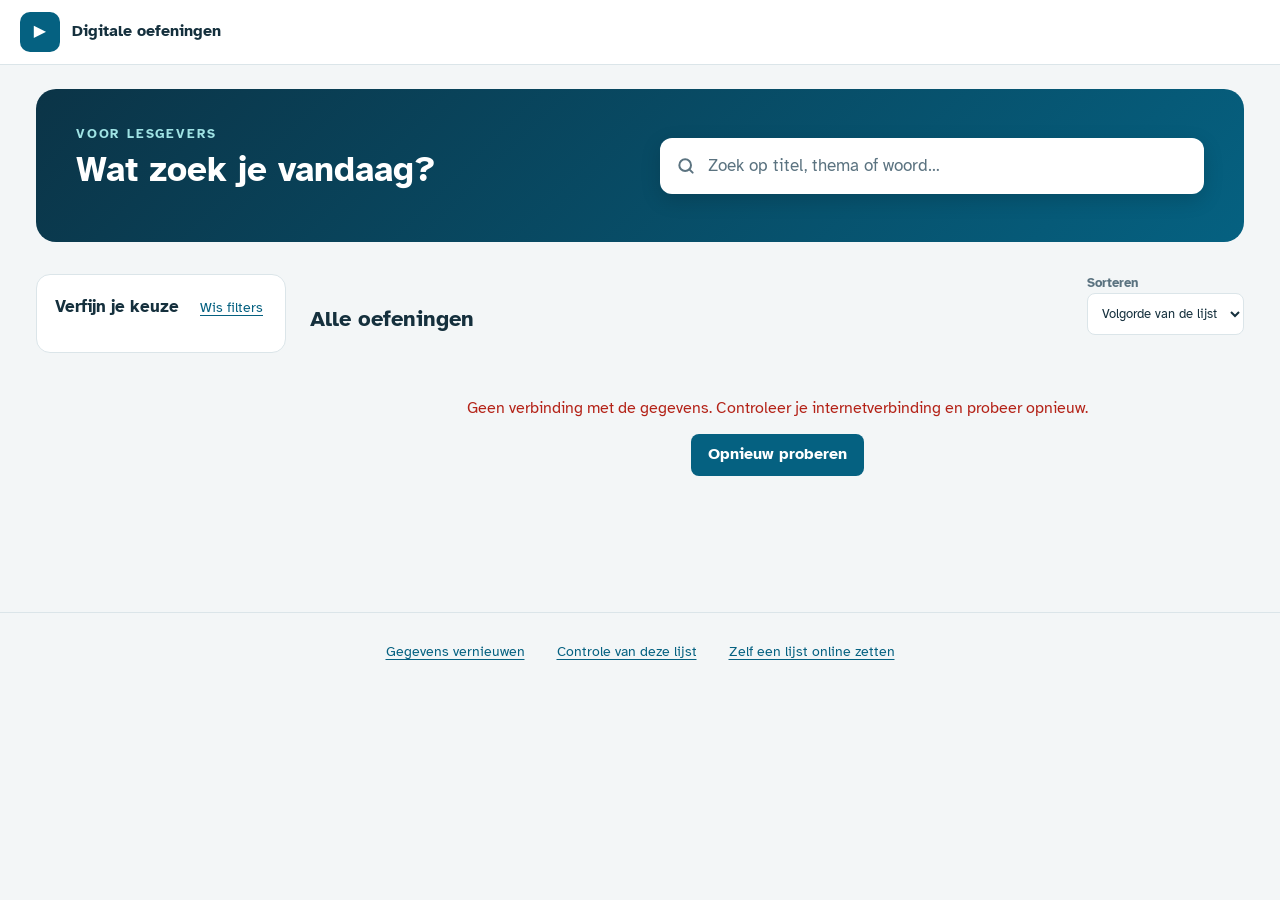
<file: index.html>
<!DOCTYPE html>
<html lang="nl">
<head>
    <meta charset="UTF-8">
    <meta name="viewport" content="width=device-width, initial-scale=1.0">
    <!-- Niet tonen in zoekmachines. (Dit houdt mensen niet tegen; daarvoor dient de login.) -->
    <meta name="robots" content="noindex, nofollow">
    <title>Digitale oefeningen</title>
    <link rel="preconnect" href="https://fonts.googleapis.com">
    <link rel="preconnect" href="https://fonts.gstatic.com" crossorigin>
    <link rel="stylesheet" href="https://fonts.googleapis.com/css2?family=Atkinson+Hyperlegible:wght@400;700&display=swap">
    <link rel="stylesheet" href="css/stijl.css">
    <!-- Alle code staat in js/. "type=module" laat de bestanden elkaar importeren. -->
    <script type="module" src="js/lesgevers.js"></script>
</head>
<body class="lesgevers">

    <header class="bovenbalk">
        <div class="merk">
            <span class="merk-logo" aria-hidden="true">▶</span>
            <div>
                <p class="merk-titel" id="site-titel">Digitale oefeningen</p>
                <p class="merk-ondertitel" id="site-ondertitel"></p>
            </div>
        </div>
        <div class="gebruiker" id="gebruiker" hidden>
            <span id="gebruiker-naam"></span>
            <button type="button" class="knop knop-licht" id="uitloggen">Uitloggen</button>
        </div>
    </header>

    <main class="pagina">

        <section class="hero" aria-labelledby="hero-titel">
            <div class="hero-tekst">
                <p class="hero-boventitel">Voor lesgevers</p>
                <h1 id="hero-titel">Wat zoek je vandaag?</h1>
                <div class="snelkeuze" id="snelkeuze" aria-label="Snelkeuze"></div>
            </div>
            <div class="zoekveld">
                <label for="zoek" class="verborgen">Zoeken</label>
                <span class="zoek-icoon" aria-hidden="true"></span>
                <input type="search" id="zoek" placeholder="Zoek op titel, thema of woord…" autocomplete="off">
            </div>
        </section>

        <nav class="collecties" id="collecties" aria-label="Collecties"></nav>

        <div class="inhoud">
            <aside class="zijbalk" id="zijbalk" aria-labelledby="filters-titel">
                <div class="zijbalk-kop">
                    <h2 id="filters-titel">Verfijn je keuze</h2>
                    <button type="button" class="tekstknop" id="wis-filters">Wis filters</button>
                </div>
                <div id="filters"></div>
            </aside>

            <section class="resultaten" aria-labelledby="resultaten-titel">
                <div class="resultaten-kop">
                    <div>
                        <p class="aantal" id="aantal" aria-live="polite"></p>
                        <h2 id="resultaten-titel">Alle oefeningen</h2>
                    </div>
                    <div class="resultaten-acties">
                        <button type="button" class="knop knop-licht filters-knop" id="filters-knop" aria-controls="zijbalk" aria-expanded="false">Filters</button>
                        <label class="sorteer">
                            <span>Sorteren</span>
                            <select id="sorteer">
                                <option value="lijst">Volgorde van de lijst</option>
                                <option value="az">Titel A–Z</option>
                                <option value="za">Titel Z–A</option>
                            </select>
                        </label>
                    </div>
                </div>

                <div class="status" id="status" role="status"></div>
                <div class="raster" id="kaarten"></div>
                <div class="meer" id="meer"></div>
            </section>
        </div>
    </main>

    <footer class="voet">
        <button type="button" class="tekstknop" id="vernieuw-knop">Gegevens vernieuwen</button>
        <button type="button" class="tekstknop" id="controle-knop">Controle van deze lijst</button>
        <a class="tekstknop" href="aanmelden/">Zelf een lijst online zetten</a>
    </footer>

    <!-- Venster met de meldingen van de controle (voor wie de lijst bijhoudt) -->
    <dialog class="venster controlevenster" id="controlevenster" aria-labelledby="controle-titel">
        <div class="venster-kop">
            <h2 id="controle-titel">Controle van deze lijst</h2>
            <button type="button" class="knop-icoon" id="controle-sluit" aria-label="Sluiten"></button>
        </div>
        <div class="controle-inhoud" id="controle-inhoud"></div>
    </dialog>

    <!-- Venster om een video, audio of e-learning af te spelen -->
    <dialog class="venster spelervenster" id="spelervenster" aria-labelledby="speler-titel">
        <div class="venster-kop">
            <h2 id="speler-titel"></h2>
            <button type="button" class="knop-icoon" id="speler-sluit" aria-label="Sluiten"></button>
        </div>
        <div class="speler-kader" id="speler-kader">
            <div id="speler"></div>
        </div>
        <div class="speler-knoppen">
            <button type="button" class="knop knop-licht" id="speler-scherm">Volledig scherm</button>
            <a class="knop knop-licht" id="speler-open" target="_blank" rel="noopener" hidden>Open in nieuw venster</a>
            <button type="button" class="knop knop-deel-tekst" id="speler-deel" hidden>Deel met cursisten</button>
        </div>
    </dialog>

</body>
</html>
</file>
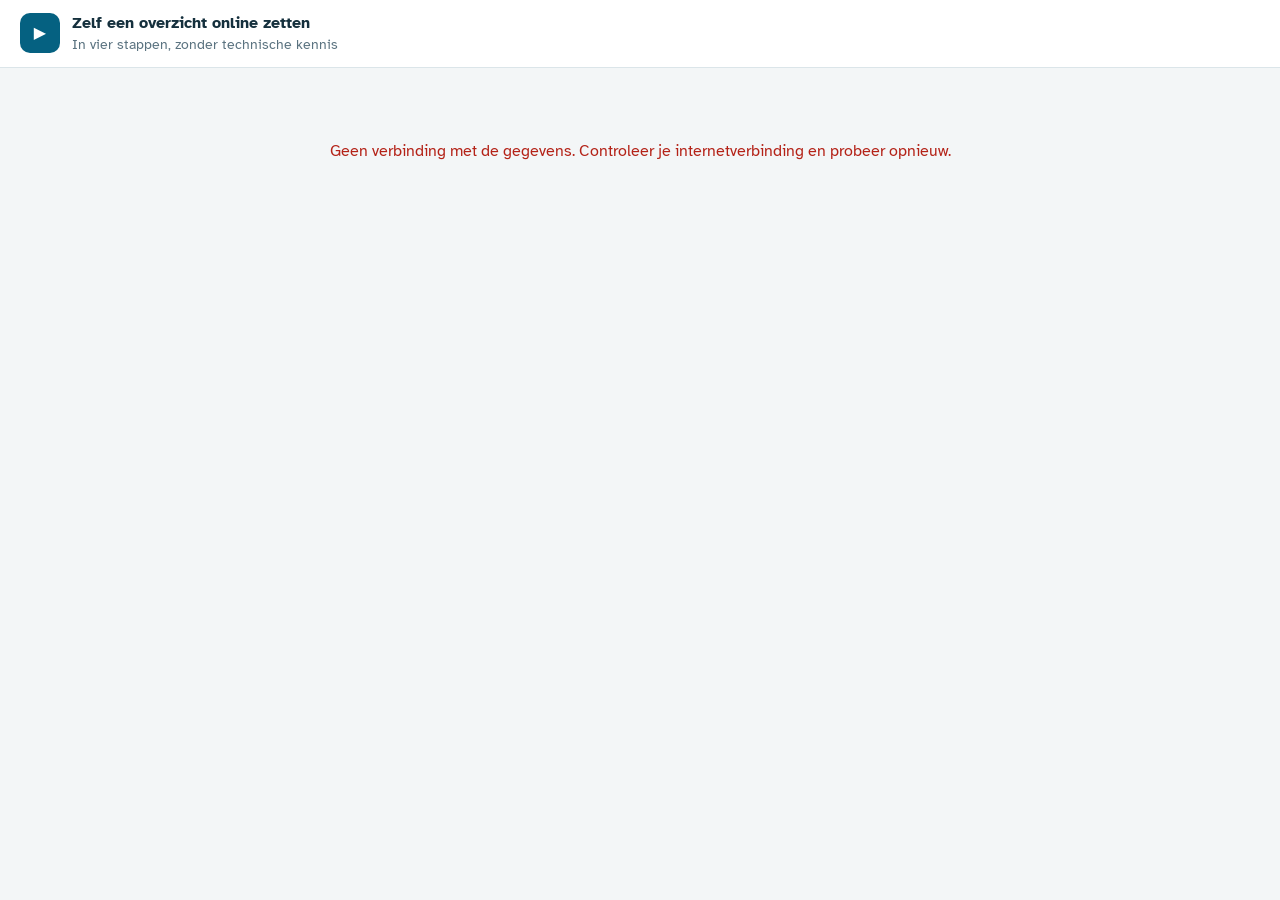
<file: aanmelden/index.html>
<!DOCTYPE html>
<html lang="nl">
<head>
    <meta charset="UTF-8">
    <meta name="viewport" content="width=device-width, initial-scale=1.0">
    <meta name="robots" content="noindex, nofollow">
    <title>Zelf een overzicht online zetten</title>
    <link rel="preconnect" href="https://fonts.googleapis.com">
    <link rel="preconnect" href="https://fonts.gstatic.com" crossorigin>
    <link rel="stylesheet" href="https://fonts.googleapis.com/css2?family=Atkinson+Hyperlegible:wght@400;700&display=swap">
    <link rel="stylesheet" href="../css/stijl.css">
    <!-- Aanmeldpagina: een collega zet zelf een lijst online (zie handleiding 9). -->
    <script type="module" src="../js/aanmelden.js"></script>
</head>
<body class="aanmelden">

    <header class="bovenbalk">
        <div class="merk">
            <span class="merk-logo" aria-hidden="true">▶</span>
            <div>
                <p class="merk-titel">Zelf een overzicht online zetten</p>
                <p class="merk-ondertitel">In vier stappen, zonder technische kennis</p>
            </div>
        </div>
    </header>

    <main class="pagina smal">

        <div class="status" id="status" role="status"></div>

        <ol class="stappen" id="stappen" hidden>
            <li class="stap">
                <h2>Download het sjabloon</h2>
                <p>Een Excel-bestand met een voorbeeld en uitleg.</p>
                <a class="knop knop-licht" href="../sjabloon/Sjabloon-links-weergavewebsite.xlsx" download>Sjabloon downloaden</a>
            </li>
            <li class="stap">
                <h2>Vul het in en zet het op Google Drive</h2>
                <p>Vul het tabblad <b>Links</b> in: één rij per link. Pas in <b>Website-instellingen</b> de titel aan.</p>
                <ul class="uitleg-lijst">
                    <li><b>Werk je in Google?</b> Zet het bestand op Google Drive, open het met Google Spreadsheets en kies <i>Bestand → Opslaan als Google Spreadsheets</i>.</li>
                    <li><b>Werk je liever in Excel?</b> Zet het Excel-bestand op Google Drive. Bijwerken = in Drive een <i>nieuwe versie</i> van hetzelfde bestand uploaden.</li>
                </ul>
            </li>
            <li class="stap">
                <h2>Deel het met de website</h2>
                <p>Klik in Google Drive op <b>Delen</b> en voeg dit account toe als <b>Lezer</b>:</p>
                <div class="deel-rij">
                    <input class="deel-link" id="account" type="text" readonly aria-label="Account om mee te delen">
                    <button type="button" class="knop knop-licht" id="kopieer-account">Kopieer</button>
                </div>
            </li>
            <li class="stap">
                <h2>Zet je website online</h2>
                <form id="formulier" class="formulier" novalidate>
                    <label for="link">Link naar je Google Sheet of Excel-bestand</label>
                    <input id="link" type="url" required placeholder="https://docs.google.com/spreadsheets/d/…">
                    <p class="hulptekst">In Google Drive: rechtsklik op het bestand → <i>Delen → Link kopiëren</i>.</p>

                    <label for="code">Korte naam voor het adres</label>
                    <input id="code" type="text" required placeholder="bv. leerlijn-alfa" maxlength="40" autocomplete="off">
                    <p class="hulptekst" id="voorbeeld-adres">Je website komt op: …</p>

                    <label for="contact">Je naam of e-mailadres</label>
                    <input id="contact" type="text" required maxlength="100" placeholder="Zodat de beheerder weet wie deze lijst bijhoudt">

                    <div id="code-blok" hidden>
                        <label for="aanmeldcode">Aanmeldcode</label>
                        <input id="aanmeldcode" type="password" autocomplete="off">
                        <p class="hulptekst">Die krijg je van de beheerder van de website.</p>
                    </div>

                    <button type="submit" class="knop knop-hoofd knop-groot" id="verstuur">Website aanmaken</button>
                </form>
                <div id="resultaat" class="resultaat" aria-live="polite"></div>
            </li>
        </ol>
    </main>
</body>
</html>
</file>
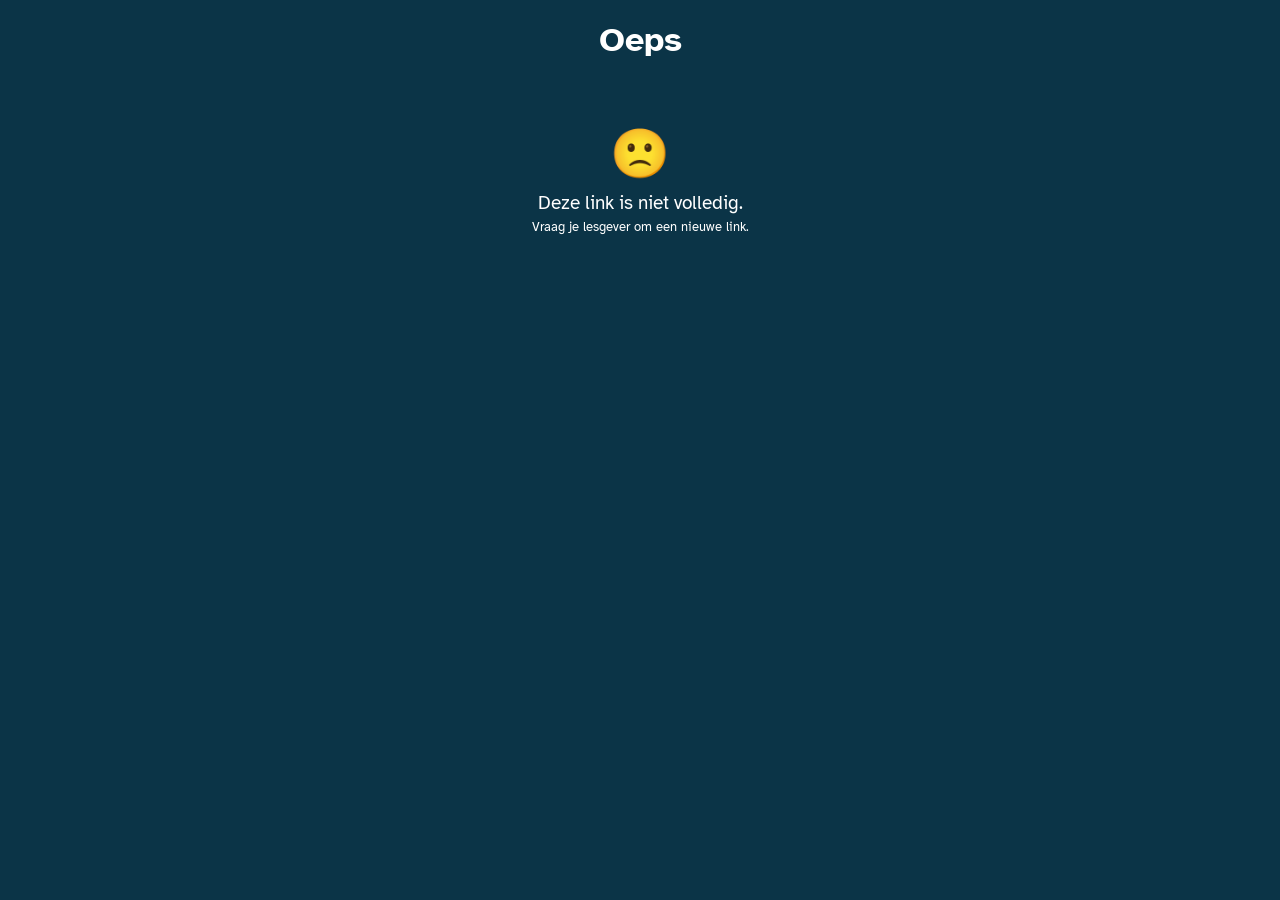
<file: cursistensite/index.html>
<!DOCTYPE html>
<html lang="nl">
<head>
    <meta charset="UTF-8">
    <meta name="viewport" content="width=device-width, initial-scale=1.0">
    <meta name="robots" content="noindex, nofollow">
    <title>Oefening</title>
    <!--
        Cursistenpagina op een APART adres (bv. https://nederlandsoefenen.github.io/nt2/).

        Deze pagina bevat zelf geen code: ze gebruikt de opmaak en de code van de hoofdsite.
        Zo moet je niets dubbel bijhouden. Verandert de hoofdsite van adres,
        pas dan HOOFDSITE hieronder aan (2 keer).

        Werkt met nieuwe deellinks (?id=…) én met oude deellinks (?v=<YouTube-ID>).
    -->
    <link rel="preconnect" href="https://fonts.googleapis.com">
    <link rel="preconnect" href="https://fonts.gstatic.com" crossorigin>
    <link rel="stylesheet" href="https://fonts.googleapis.com/css2?family=Atkinson+Hyperlegible:wght@400;700&display=swap">
    <link rel="stylesheet" href="https://ligolimino.github.io/digimateriaal/css/stijl.css">
    <script type="module" src="https://ligolimino.github.io/digimateriaal/js/kijk.js"></script>
</head>
<body class="kijk">
    <main class="kijk-pagina">
        <h1 class="kijk-titel" id="titel">Even geduld…</h1>
        <div class="kijk-inhoud" id="inhoud">
            <div class="laadbalk" aria-hidden="true"></div>
        </div>
    </main>
</body>
</html>
</file>
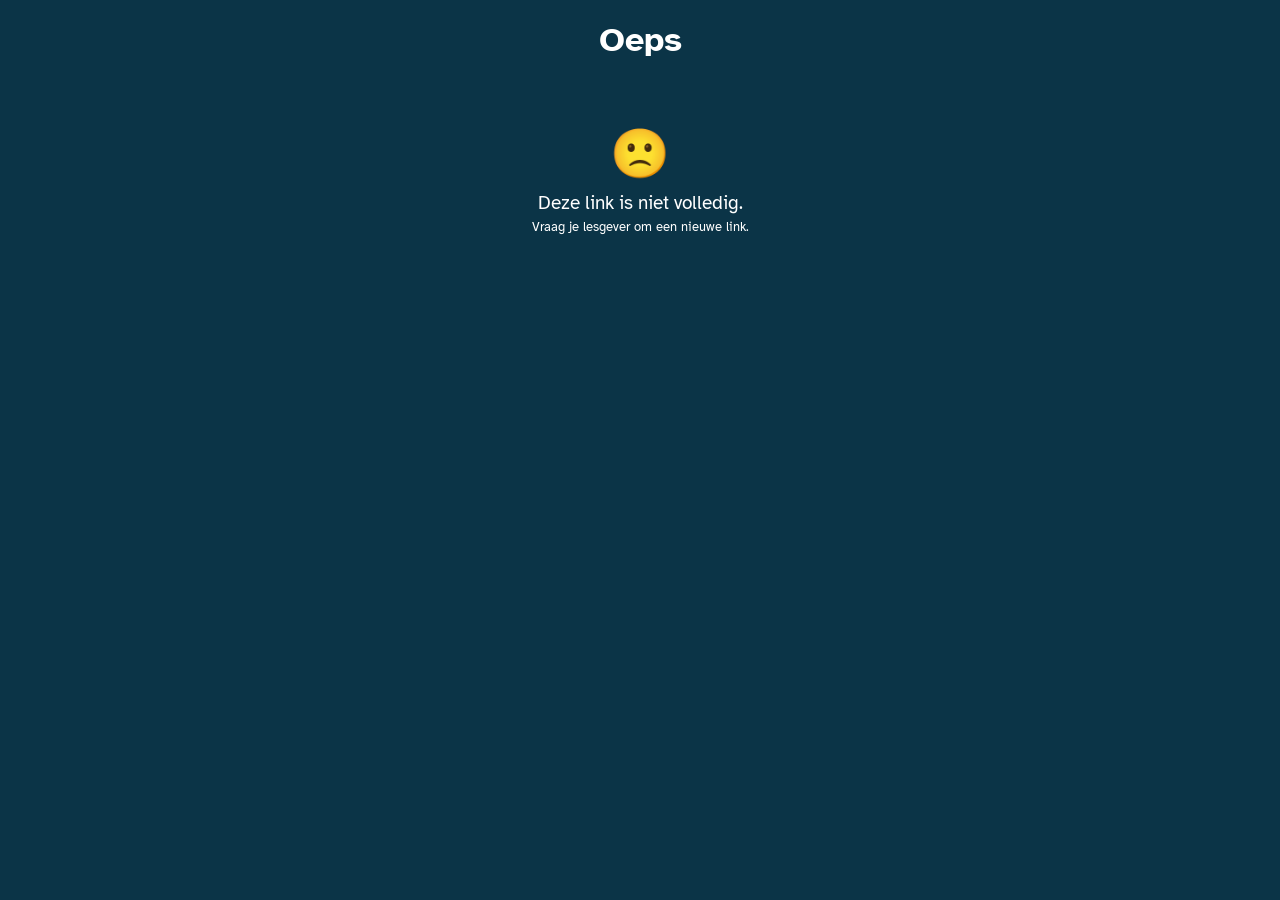
<file: kijk/index.html>
<!DOCTYPE html>
<html lang="nl">
<head>
    <meta charset="UTF-8">
    <meta name="viewport" content="width=device-width, initial-scale=1.0">
    <meta name="robots" content="noindex, nofollow">
    <title>Oefening</title>
    <link rel="preconnect" href="https://fonts.googleapis.com">
    <link rel="preconnect" href="https://fonts.gstatic.com" crossorigin>
    <link rel="stylesheet" href="https://fonts.googleapis.com/css2?family=Atkinson+Hyperlegible:wght@400;700&display=swap">
    <link rel="stylesheet" href="../css/stijl.css">
    <!--
        De cursistenpagina. Ze bevat GEEN overzicht en GEEN lijst met oefeningen:
        ze vraagt aan het backend alleen het ene item uit de link (?id=...),
        en het backend geeft dat alleen als het "vrij te delen" is.
    -->
    <script type="module" src="../js/kijk.js"></script>
</head>
<body class="kijk">
    <main class="kijk-pagina">
        <h1 class="kijk-titel" id="titel">Even geduld…</h1>
        <div class="kijk-inhoud" id="inhoud">
            <div class="laadbalk" aria-hidden="true"></div>
        </div>
    </main>
</body>
</html>
</file>
<file: css/stijl.css>
/*
 * stijl.css — de opmaak van beide pagina's (lesgevers en cursisten).
 *
 * Alle kleuren staan bovenaan als variabelen: pas ze hier aan om de huisstijl te wijzigen.
 */

:root {
    --teal-donker: #056181;
    --teal: #09b9bb;
    --teal-licht: #e3f4f6;
    --nacht: #0b3447;
    --oranje: #e06025;
    --oranje-donker: #c24e17;

    --tekst: #15303d;
    --tekst-zacht: #5b7380;
    --rand: #dbe5e9;
    --achtergrond: #f3f6f7;
    --wit: #ffffff;

    --video: #b42318;      --video-bg: #fdeceb;
    --audio: #6941c6;      --audio-bg: #f1ecfd;
    --interactief: #056181; --interactief-bg: #e3f4f6;
    --document: #93500b;   --document-bg: #fdf1dc;
    --website: #475467;    --website-bg: #eef1f4;
    --afbeelding: #087443; --afbeelding-bg: #e3f6ec;

    --rond: 14px;
    --rond-klein: 8px;
    --schaduw: 0 1px 2px rgba(11, 52, 71, 0.06), 0 4px 16px rgba(11, 52, 71, 0.06);
    --lettertype: 'Atkinson Hyperlegible', system-ui, -apple-system, 'Segoe UI', Roboto, sans-serif;
}

* { box-sizing: border-box; }

html { -webkit-text-size-adjust: 100%; }

body {
    margin: 0;
    font-family: var(--lettertype);
    font-size: 16px;
    line-height: 1.45;
    color: var(--tekst);
    background: var(--achtergrond);
}

h1, h2, h3, p { margin: 0; }

[hidden] { display: none !important; }

button, input, select { font: inherit; color: inherit; }

a { color: var(--teal-donker); }

:focus-visible {
    outline: 3px solid var(--teal);
    outline-offset: 2px;
}

.verborgen {
    position: absolute;
    width: 1px; height: 1px;
    overflow: hidden;
    clip: rect(0 0 0 0);
    white-space: nowrap;
}

.icoon { width: 20px; height: 20px; flex-shrink: 0; }
.icoon.klein { width: 16px; height: 16px; }
.groot-icoon { width: 44px; height: 44px; }

/* ===== Knoppen ======================================================== */

.knop {
    display: inline-flex;
    align-items: center;
    justify-content: center;
    gap: 8px;
    min-height: 42px;
    padding: 8px 16px;
    border: 1.5px solid transparent;
    border-radius: var(--rond-klein);
    font-weight: 700;
    text-decoration: none;
    cursor: pointer;
    transition: background 0.15s, border-color 0.15s, color 0.15s;
}
.knop-hoofd { background: var(--teal-donker); color: var(--wit); }
.knop-hoofd:hover { background: var(--nacht); }
.knop-licht { background: var(--wit); color: var(--teal-donker); border-color: var(--rand); }
.knop-licht:hover { border-color: var(--teal); }
.knop-deel {
    width: 42px; padding: 0;
    background: var(--wit); color: var(--oranje); border-color: #f3c7b2;
}
.knop-deel:hover { background: var(--oranje); color: var(--wit); border-color: var(--oranje); }
.knop-deel-tekst { background: var(--oranje); color: var(--wit); }
.knop-deel-tekst:hover { background: var(--oranje-donker); }
.knop-groot { min-height: 56px; padding: 12px 24px; font-size: 1.15rem; border-radius: 12px; }
.knop-groot .icoon { width: 24px; height: 24px; }

.knop-icoon {
    display: inline-grid; place-items: center;
    width: 40px; height: 40px;
    border: none; border-radius: 50%;
    background: transparent; color: var(--tekst-zacht);
    cursor: pointer;
}
.knop-icoon:hover { background: var(--achtergrond); color: var(--tekst); }

.tekstknop {
    border: none; background: none; padding: 4px;
    color: var(--teal-donker); font-size: 0.9rem; cursor: pointer;
    text-decoration: underline; text-underline-offset: 3px;
}

/* ===== Bovenbalk ====================================================== */

.bovenbalk {
    display: flex;
    align-items: center;
    justify-content: space-between;
    gap: 16px;
    padding: 12px max(16px, calc((100vw - 1240px) / 2));
    background: var(--wit);
    border-bottom: 1px solid var(--rand);
}
.merk { display: flex; align-items: center; gap: 12px; }
.merk-logo {
    display: grid; place-items: center;
    width: 40px; height: 40px;
    border-radius: 10px;
    background: var(--teal-donker); color: var(--wit);
    font-size: 1rem;
}
.merk-titel { font-weight: 700; }
.merk-ondertitel { font-size: 0.85rem; color: var(--tekst-zacht); }
.gebruiker { display: flex; align-items: center; gap: 12px; font-size: 0.9rem; color: var(--tekst-zacht); }

/* ===== Pagina ========================================================= */

.pagina {
    max-width: 1240px;
    margin: 0 auto;
    padding: 24px 16px 64px;
}

/* ----- Hero met zoekveld --------------------------------------------- */

.hero {
    display: grid;
    grid-template-columns: 1fr 1fr;
    align-items: center;
    gap: 24px 40px;
    padding: 36px 40px;
    border-radius: 20px;
    background: linear-gradient(135deg, var(--nacht) 0%, var(--teal-donker) 100%);
    color: var(--wit);
}
.hero > *, .inhoud > * { min-width: 0; } /* lange rijen mogen het raster niet oprekken */

.hero-boventitel {
    font-size: 0.8rem;
    font-weight: 700;
    letter-spacing: 0.14em;
    text-transform: uppercase;
    color: #9fe3e4;
}
.hero h1 { margin: 6px 0 16px; font-size: clamp(1.6rem, 3vw, 2.2rem); line-height: 1.15; }

.snelkeuze { display: flex; flex-wrap: wrap; gap: 8px; }
.chip {
    padding: 6px 14px;
    border: 1.5px solid rgba(255, 255, 255, 0.45);
    border-radius: 999px;
    background: rgba(255, 255, 255, 0.08);
    color: var(--wit);
    font-size: 0.9rem;
    cursor: pointer;
}
.chip:hover { background: rgba(255, 255, 255, 0.18); }
.chip.actief { background: var(--wit); color: var(--teal-donker); border-color: var(--wit); font-weight: 700; }

.zoekveld { position: relative; }
.zoek-icoon {
    position: absolute; left: 16px; top: 50%;
    width: 20px; height: 20px; margin-top: -10px;
    color: var(--tekst-zacht);
    background: currentColor;
    -webkit-mask: url('data:image/svg+xml;utf8,<svg xmlns="http://www.w3.org/2000/svg" viewBox="0 0 24 24" fill="none" stroke="black" stroke-width="2.4" stroke-linecap="round"><circle cx="11" cy="11" r="7"/><path d="M20 20l-4-4"/></svg>') center / contain no-repeat;
            mask: url('data:image/svg+xml;utf8,<svg xmlns="http://www.w3.org/2000/svg" viewBox="0 0 24 24" fill="none" stroke="black" stroke-width="2.4" stroke-linecap="round"><circle cx="11" cy="11" r="7"/><path d="M20 20l-4-4"/></svg>') center / contain no-repeat;
}
.zoekveld input {
    width: 100%;
    height: 56px;
    color: var(--tekst); /* niet de witte tekstkleur van de hero erven */
    padding: 0 16px 0 48px;
    border: none;
    border-radius: 12px;
    background: var(--wit);
    font-size: 1.05rem;
    box-shadow: 0 6px 20px rgba(0, 0, 0, 0.15);
}
.zoekveld input::placeholder { color: var(--tekst-zacht); opacity: 1; }

/* ----- Collecties ---------------------------------------------------- */

.collecties {
    display: flex;
    flex-wrap: wrap;
    gap: 8px;
    margin: 20px 0 8px;
}
.collectie {
    display: inline-flex; align-items: center; gap: 8px;
    flex-shrink: 0;
    padding: 8px 14px;
    border: 1.5px solid var(--rand);
    border-radius: 999px;
    background: var(--wit);
    color: var(--tekst);
    font-weight: 700;
    cursor: pointer;
    white-space: nowrap;
}
.collectie:hover { border-color: var(--teal); }
.collectie.actief { background: var(--teal-donker); border-color: var(--teal-donker); color: var(--wit); }
.teller {
    padding: 1px 8px;
    border-radius: 999px;
    background: var(--achtergrond);
    color: var(--tekst-zacht);
    font-size: 0.78rem;
}
.collectie.actief .teller { background: rgba(255, 255, 255, 0.2); color: var(--wit); }

/* ----- Inhoud: zijbalk + resultaten ---------------------------------- */

.inhoud {
    display: grid;
    grid-template-columns: 250px 1fr;
    gap: 24px;
    align-items: start;
    margin-top: 12px;
}

.zijbalk {
    position: sticky;
    top: 16px;
    padding: 18px;
    border: 1px solid var(--rand);
    border-radius: var(--rond);
    background: var(--wit);
}
.zijbalk-kop { display: flex; align-items: baseline; justify-content: space-between; margin-bottom: 12px; }
.zijbalk-kop h2 { font-size: 1.05rem; }
.filter { margin-top: 14px; }
.filter label { display: block; margin-bottom: 4px; font-size: 0.85rem; font-weight: 700; color: var(--tekst-zacht); }
.filter select {
    width: 100%;
    min-height: 42px;
    padding: 8px 10px;
    border: 1.5px solid var(--rand);
    border-radius: var(--rond-klein);
    background: var(--wit);
    cursor: pointer;
}
.filter.gekozen select { border-color: var(--teal-donker); background: var(--teal-licht); font-weight: 700; }

.resultaten-kop {
    display: flex;
    align-items: flex-end;
    justify-content: space-between;
    gap: 16px;
    margin-bottom: 14px;
}
.aantal { font-size: 0.9rem; color: var(--tekst-zacht); }
.resultaten-kop h2 { font-size: 1.35rem; }
.resultaten-acties { display: flex; align-items: flex-end; gap: 10px; }
.sorteer { display: flex; flex-direction: column; font-size: 0.8rem; font-weight: 700; color: var(--tekst-zacht); }
.sorteer select {
    min-height: 42px;
    padding: 8px 10px;
    border: 1.5px solid var(--rand);
    border-radius: var(--rond-klein);
    background: var(--wit);
    font-weight: 400;
    color: var(--tekst);
}
.filters-knop { display: none; }

/* ----- Kaarten ------------------------------------------------------- */

.raster {
    display: grid;
    grid-template-columns: repeat(auto-fill, minmax(230px, 1fr));
    gap: 16px;
}

.kaart {
    display: flex;
    flex-direction: column;
    overflow: hidden;
    border: 1px solid var(--rand);
    border-radius: var(--rond);
    background: var(--wit);
    box-shadow: var(--schaduw);
}
.kaart:hover { border-color: #b9d6dd; }

.beeld-knop {
    display: block;
    padding: 0;
    border: none;
    background: none;
    color: inherit;
    text-decoration: none;
    cursor: pointer;
}
.kaart-beeld {
    position: relative;
    aspect-ratio: 16 / 9;
    overflow: hidden;
    background: var(--achtergrond);
}
.kaart-beeld img {
    width: 100%; height: 100%;
    object-fit: cover;
    display: block;
    transition: transform 0.25s;
}
.kaart:hover .kaart-beeld img { transform: scale(1.03); }
.speel-rondje {
    position: absolute; right: 10px; bottom: 10px;
    display: grid; place-items: center;
    width: 38px; height: 38px;
    border-radius: 50%;
    background: rgba(11, 52, 71, 0.85);
    color: var(--wit);
}
.speel-rondje .icoon { width: 18px; height: 18px; margin-left: 2px; }

.plaatsvervanger {
    display: flex; flex-direction: column; align-items: center; justify-content: center; gap: 6px;
    width: 100%; height: 100%;
    font-weight: 700; font-size: 0.85rem;
}
.soort-video { color: var(--video); background: var(--video-bg); }
.soort-audio { color: var(--audio); background: var(--audio-bg); }
.soort-interactief { color: var(--interactief); background: var(--interactief-bg); }
.soort-document { color: var(--document); background: var(--document-bg); }
.soort-website { color: var(--website); background: var(--website-bg); }
.soort-afbeelding { color: var(--afbeelding); background: var(--afbeelding-bg); }
.plaatsvervanger.soort-audio {
    background:
        repeating-linear-gradient(90deg, transparent 0 6px, rgba(105, 65, 198, 0.10) 6px 9px),
        var(--audio-bg);
}

.kaart-tekst { flex: 1; padding: 12px 14px 4px; }
.kaart-labels { display: flex; align-items: center; justify-content: space-between; gap: 8px; margin-bottom: 6px; }
.label {
    padding: 2px 9px;
    border-radius: 999px;
    font-size: 0.75rem;
    font-weight: 700;
}
.programma { font-size: 0.75rem; color: var(--tekst-zacht); text-align: right; overflow: hidden; text-overflow: ellipsis; white-space: nowrap; }
.kaart-titel {
    font-size: 1rem;
    line-height: 1.3;
    overflow-wrap: anywhere;
    display: -webkit-box;
    -webkit-line-clamp: 3;
    -webkit-box-orient: vertical;
    overflow: hidden;
}
.kaart-meta { margin-top: 4px; font-size: 0.82rem; color: var(--tekst-zacht); }
.kaart-omschrijving {
    margin-top: 6px;
    font-size: 0.82rem;
    color: var(--tekst-zacht);
    display: -webkit-box;
    -webkit-line-clamp: 2;
    -webkit-box-orient: vertical;
    overflow: hidden;
}
.kaart-knoppen { display: flex; gap: 8px; padding: 10px 14px 14px; }
.kaart-knoppen .knop-hoofd { flex: 1; }

.meer { display: flex; justify-content: center; margin-top: 24px; }

.status:empty { display: none; }
.status {
    display: flex; flex-direction: column; align-items: center; gap: 14px;
    padding: 48px 16px;
    text-align: center;
    color: var(--tekst-zacht);
}
.status-laden p::before {
    content: '';
    display: block;
    width: 36px; height: 36px;
    margin: 0 auto 14px;
    border: 4px solid var(--rand);
    border-top-color: var(--teal-donker);
    border-radius: 50%;
    animation: draai 0.9s linear infinite;
}
.status-fout { color: var(--video); }
@keyframes draai { to { transform: rotate(360deg); } }

/* ===== Vensters (speler en delen) ===================================== */

.venster {
    width: min(960px, 94vw);
    max-height: 94vh;
    padding: 0;
    border: none;
    border-radius: 16px;
    box-shadow: 0 20px 60px rgba(0, 0, 0, 0.35);
}
.venster::backdrop { background: rgba(11, 52, 71, 0.6); }
.venster-kop {
    display: flex; align-items: center; justify-content: space-between; gap: 12px;
    padding: 12px 12px 12px 20px;
    border-bottom: 1px solid var(--rand);
}
.venster-kop h2 { font-size: 1.1rem; }

.speler-kader {
    position: relative;
    background: #000;
}
.speler-kader > div, .speler { width: 100%; height: 100%; }
.speler { position: relative; aspect-ratio: 16 / 9; }
.speler iframe, .speler .yt-plek { position: absolute; inset: 0; width: 100%; height: 100%; border: 0; }
.kader-soundcloud { background: var(--wit); }
.kader-soundcloud .speler { aspect-ratio: auto; height: 166px; }
.kader-youtube-lijst .speler, .kader-genially .speler, .kader-canva .speler { aspect-ratio: 16 / 9; }
.kader-afbeelding { background: #111; }
.kader-afbeelding .speler { aspect-ratio: auto; display: flex; justify-content: center; }
.beeld-groot { display: block; max-width: 100%; max-height: 72vh; object-fit: contain; }
.speler-kader:fullscreen .beeld-groot { max-height: 100vh; }

.speler-kader:fullscreen { display: flex; align-items: center; justify-content: center; width: 100vw; height: 100vh; }
.speler-kader:fullscreen > div { width: 100%; height: 100%; }
.speler-kader:fullscreen .speler { aspect-ratio: auto; height: 100%; }
.speler-kader:-webkit-full-screen { width: 100vw; height: 100vh; }
.speler-kader:-webkit-full-screen .speler { aspect-ratio: auto; height: 100%; }

/* Ons eigen scherm bij pauze en einde. Het komt IN DE PLAATS VAN de YouTube-speler (die is dan weg),
   niet erover: YouTube verbiedt elementen vóór de speler. */
.eigen-scherm {
    position: absolute; inset: 0;
    display: flex; flex-direction: column; align-items: center; justify-content: center; gap: 10px;
    width: 100%;
    border: none;
    background: var(--nacht);
    color: var(--wit);
    font-size: 1.2rem;
    font-weight: 700;
    cursor: pointer;
}
.eigen-scherm .groot-icoon {
    width: 76px; height: 76px; padding: 18px;
    border-radius: 50%;
    background: var(--teal);
}
.eigen-scherm:hover .groot-icoon { background: var(--oranje); }

.speler-knoppen { display: flex; flex-wrap: wrap; gap: 10px; padding: 14px 20px; }
.speler-knoppen [hidden] { display: none; }

.deelvenster { width: min(480px, 94vw); }
.deelvenster > :not(.venster-kop) { margin: 14px 20px 0; }
.deelvenster > :last-child { margin-bottom: 20px; }
.deel-item { font-weight: 700; font-size: 1.05rem; }
.uitleg { color: var(--tekst-zacht); font-size: 0.92rem; }
.uitleg.klein, .klein { font-size: 0.82rem; }
.deel-rij { display: flex; gap: 8px; }
.deel-link {
    flex: 1; min-width: 0;
    padding: 8px 10px;
    border: 1.5px solid var(--rand);
    border-radius: var(--rond-klein);
    background: var(--achtergrond);
    font-size: 0.85rem;
}
.qr { display: grid; place-items: center; }
.qr svg { width: 220px; height: 220px; }
.tekstlink { display: inline-flex; align-items: center; gap: 6px; font-size: 0.9rem; }

/* Voet met de knoppen voor wie de lijst bijhoudt */
.voet {
    display: flex; justify-content: center; gap: 24px;
    padding: 24px 16px 40px;
    border-top: 1px solid var(--rand);
    color: var(--tekst-zacht);
}

.controlevenster { width: min(1000px, 94vw); }
.controle-inhoud { padding: 16px 20px 20px; }
.tabel-doos { max-height: 65vh; overflow: auto; margin-top: 12px; border: 1px solid var(--rand); border-radius: var(--rond-klein); }
.controle-tabel { width: 100%; border-collapse: collapse; font-size: 0.88rem; }
.controle-tabel th { position: sticky; top: 0; background: var(--teal-donker); color: var(--wit); text-align: left; padding: 8px 10px; }
.controle-tabel td { padding: 7px 10px; border-top: 1px solid var(--rand); vertical-align: top; }
.controle-tabel tr:nth-child(even) td { background: var(--achtergrond); }

/* ===== Aanmeldpagina ================================================= */

.pagina.smal { max-width: 780px; }
.stappen { list-style: none; counter-reset: stap; margin: 0; padding: 0; display: flex; flex-direction: column; gap: 16px; }
.stap {
    counter-increment: stap;
    position: relative;
    padding: 20px 20px 20px 72px;
    border: 1px solid var(--rand);
    border-radius: var(--rond);
    background: var(--wit);
    box-shadow: var(--schaduw);
}
.stap::before {
    content: counter(stap);
    position: absolute; left: 20px; top: 18px;
    display: grid; place-items: center;
    width: 36px; height: 36px;
    border-radius: 50%;
    background: var(--teal-donker); color: var(--wit);
    font-weight: 700;
}
.stap h2 { font-size: 1.15rem; margin-bottom: 6px; }
.stap p { margin-bottom: 10px; }
.uitleg-lijst { margin: 0; padding-left: 20px; color: var(--tekst-zacht); }
.uitleg-lijst li { margin-bottom: 6px; }
.formulier { display: flex; flex-direction: column; gap: 6px; }
.formulier label { font-weight: 700; margin-top: 8px; }
.formulier input {
    min-height: 44px;
    padding: 8px 12px;
    border: 1.5px solid var(--rand);
    border-radius: var(--rond-klein);
    background: var(--wit);
    color: var(--tekst);
}
.formulier input:focus { border-color: var(--teal); }
.formulier .knop-groot { margin-top: 14px; align-self: flex-start; }
.hulptekst { font-size: 0.85rem; color: var(--tekst-zacht); margin: 0; overflow-wrap: anywhere; }
.resultaat:empty { display: none; }
.resultaat { margin-top: 14px; padding: 16px; border-radius: var(--rond-klein); display: flex; flex-direction: column; gap: 10px; align-items: flex-start; }
.resultaat .deel-rij { width: 100%; }
.resultaat.gelukt { background: var(--afbeelding-bg); border: 1px solid #a6dcbc; }
.resultaat.gelukt h3 { color: var(--afbeelding); }
.resultaat.fout { background: var(--video-bg); border: 1px solid #f3b9b4; color: var(--video); }
.resultaat ul { margin: 0; padding-left: 20px; }
@media (max-width: 520px) {
    .stap { padding: 64px 16px 16px; }
    .stap::before { top: 16px; left: 16px; }
}

/* Korte melding onderaan */
#melding {
    position: fixed; left: 50%; bottom: 24px;
    z-index: 1000;
    max-width: 90vw;
    padding: 12px 20px;
    border-radius: 10px;
    background: var(--nacht);
    color: var(--wit);
    box-shadow: 0 8px 30px rgba(0, 0, 0, 0.25);
    transform: translate(-50%, 140%);
    opacity: 0;
    transition: transform 0.25s, opacity 0.25s;
}
#melding.zichtbaar { transform: translate(-50%, 0); opacity: 1; }

/* ===== Cursistenpagina ================================================ */

body.kijk { background: var(--nacht); color: var(--wit); }
.kijk-pagina {
    display: flex; flex-direction: column; gap: 20px;
    max-width: 1100px;
    min-height: 100vh;
    margin: 0 auto;
    padding: 20px 16px 40px;
}
.kijk-titel { font-size: clamp(1.4rem, 4vw, 2.1rem); line-height: 1.2; text-align: center; }
.kijk-beeld { color: inherit; text-decoration: none; }
.kijk-inhoud { display: flex; flex-direction: column; gap: 20px; }
.kijk .speler-kader { border-radius: 14px; overflow: hidden; }
.kijk .kader-soundcloud { border-radius: 14px; }
.kijk-knoppen { display: flex; flex-wrap: wrap; gap: 12px; justify-content: center; }
.kijk-beeld { display: block; max-width: 640px; width: 100%; margin: 0 auto; border-radius: 14px; overflow: hidden; }
.kijk-beeld .kaart-beeld { border-radius: 14px; }
.kijk .knop-hoofd { background: var(--oranje); }
.kijk .knop-hoofd:hover { background: var(--oranje-donker); }
.kijk-fout { padding: 40px 16px; text-align: center; font-size: 1.2rem; }
.kijk-fout-icoon { font-size: 3rem; }
.laadbalk {
    height: 6px; border-radius: 3px;
    background: linear-gradient(90deg, transparent, var(--teal), transparent) 0 0 / 40% 100% no-repeat, rgba(255, 255, 255, 0.12);
    animation: laden 1.2s ease-in-out infinite;
}
@keyframes laden { from { background-position: -40% 0, 0 0; } to { background-position: 140% 0, 0 0; } }

/* ===== Kleinere schermen ============================================== */

@media (max-width: 900px) {
    .hero { grid-template-columns: 1fr; padding: 24px 20px; }
    .zoekveld { order: -1; }
    .hero-tekst h1 { display: none; }
    .hero-boventitel { display: none; }
    .inhoud { grid-template-columns: 1fr; }
    .zijbalk { display: none; position: static; }
    .zijbalk.open { display: block; }
    .filters-knop { display: inline-flex; }
    .resultaten-kop { flex-wrap: wrap; align-items: flex-start; }
}

@media (max-width: 520px) {
    .pagina { padding: 12px 12px 48px; }
    /* Snelkeuze en collecties: één rij die je opzij schuift */
    .snelkeuze, .collecties {
        flex-wrap: nowrap;
        overflow-x: auto;
        scrollbar-width: none;
    }
    .snelkeuze::-webkit-scrollbar, .collecties::-webkit-scrollbar { display: none; }
    .chip { flex-shrink: 0; white-space: nowrap; }
    .hero { gap: 14px; }
    .hero { border-radius: 14px; padding: 16px; }
    .raster { grid-template-columns: 1fr 1fr; gap: 10px; }
    .kaart-tekst { padding: 10px 10px 2px; }
    .kaart-titel { font-size: 0.92rem; }
    .kaart-knoppen { padding: 8px 10px 10px; }
    .kaart-omschrijving, .programma { display: none; }
    .merk-ondertitel { display: none; }
    .resultaten-acties { width: 100%; }
    .sorteer { flex: 1; }
}

@media (prefers-reduced-motion: reduce) {
    * { transition: none !important; animation: none !important; }
}
</file>
